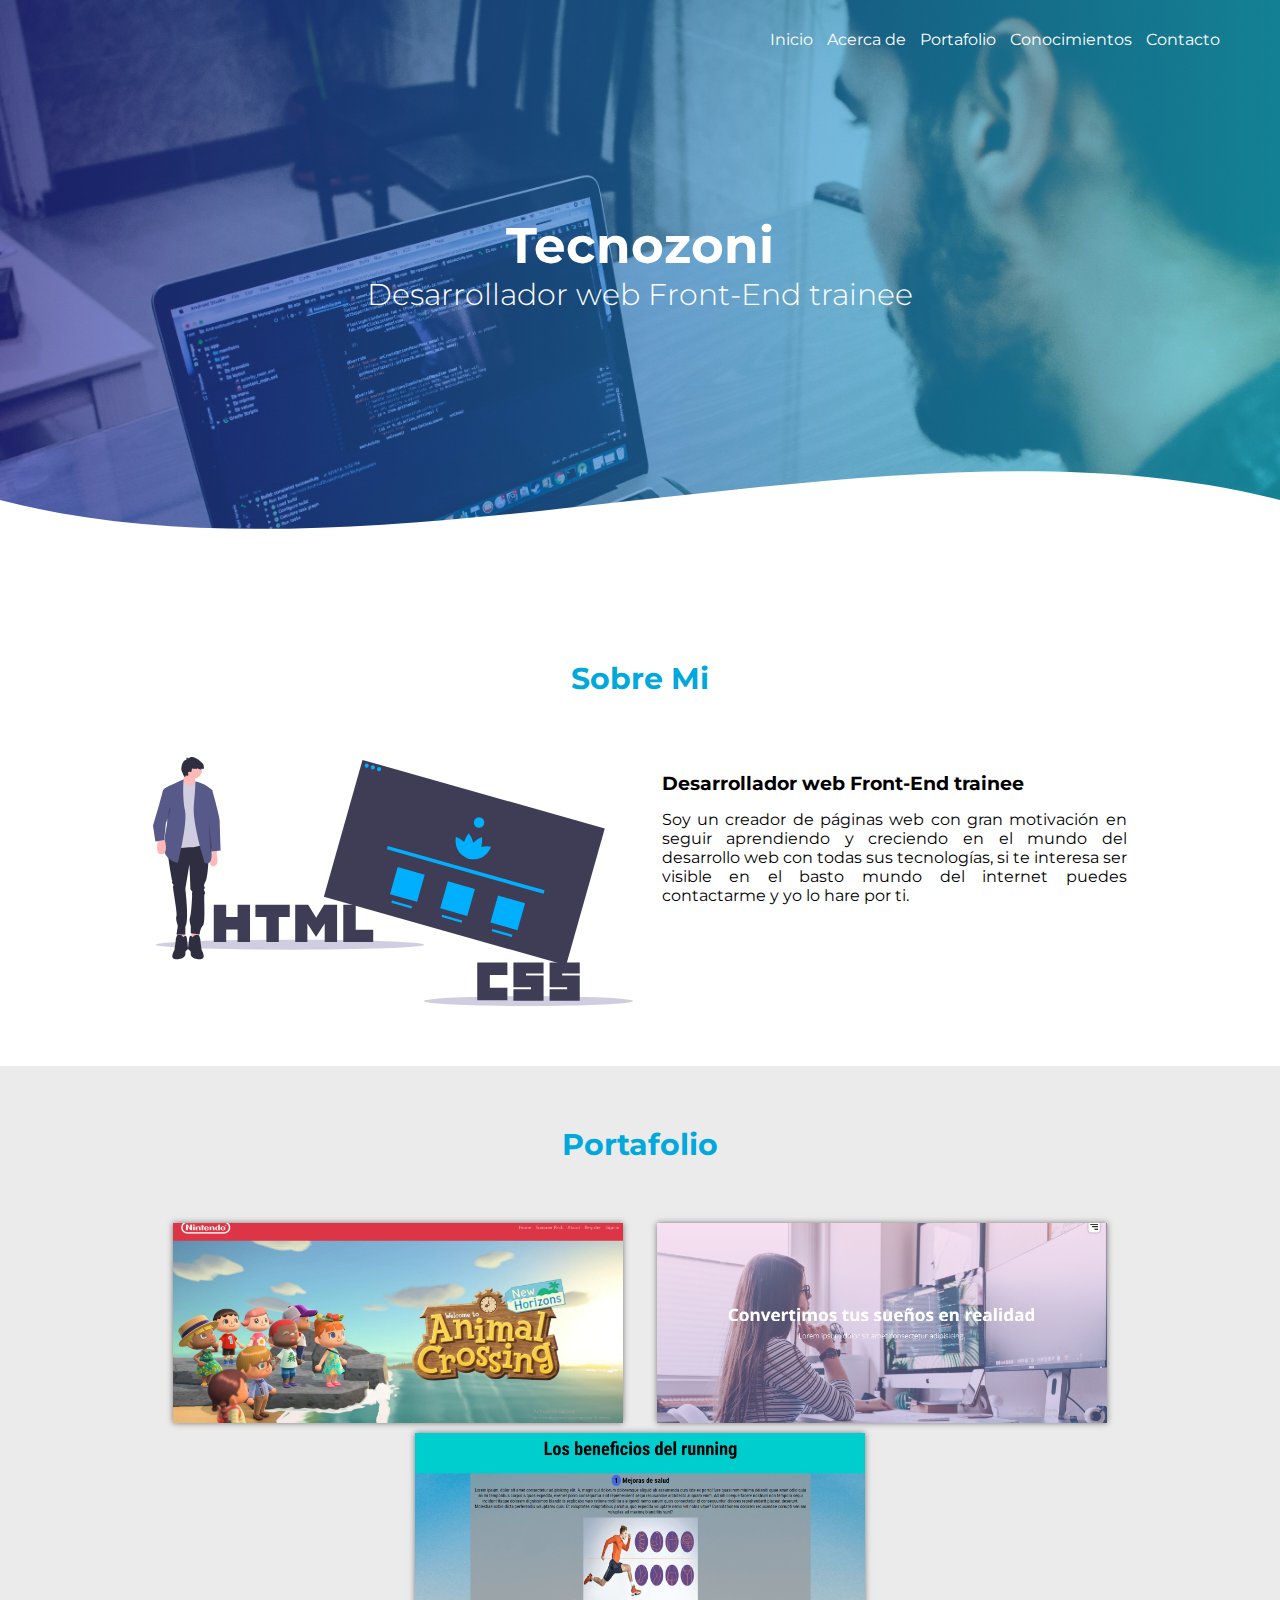
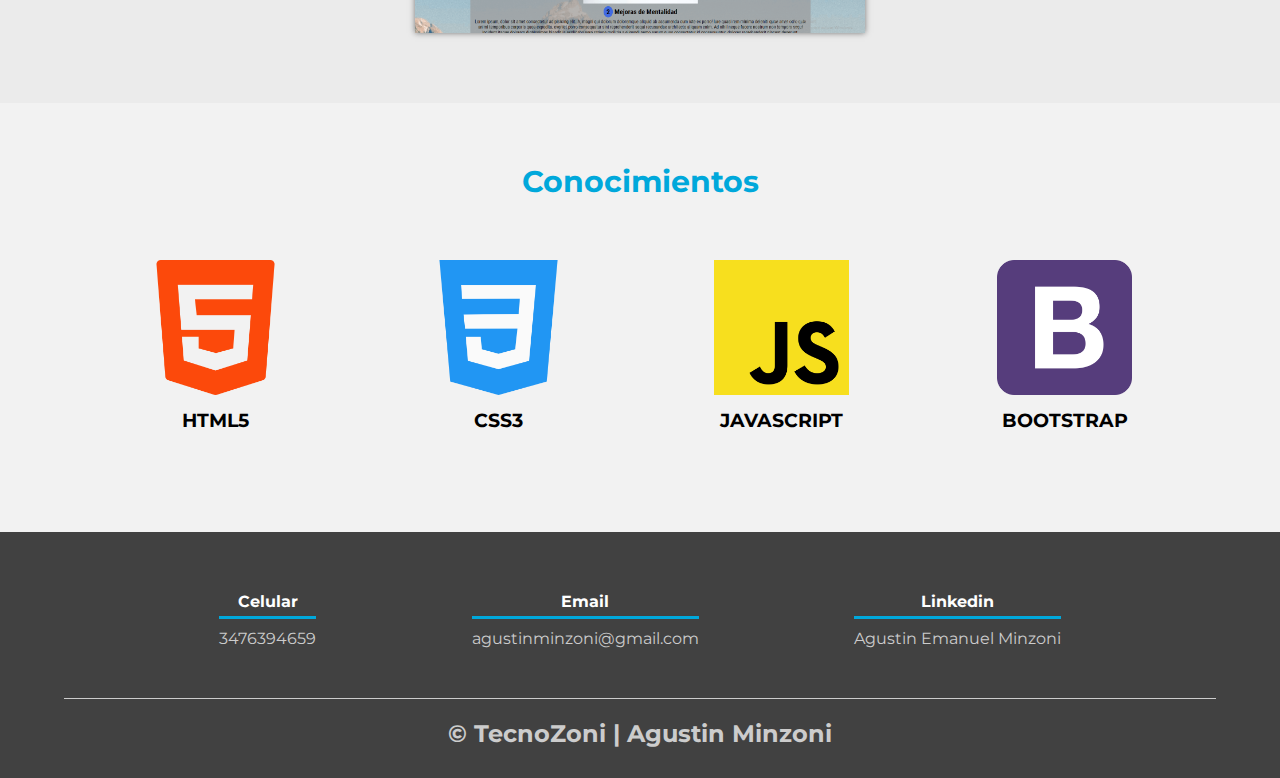
<file: index.html>
<!DOCTYPE html>
<html lang="es">

<head>
    <meta charset="UTF-8">
    <meta http-equiv="X-UA-Compatible" content="IE=edge">
    <meta name="viewport" content="width=device-width, initial-scale=1.0">
    <title>TecnoZoni Portafolio</title>
    <link href="https://fonts.googleapis.com/css2?family=Montserrat:wght@300;400;500;600;700&display=swap"
        rel="stylesheet">
    <link rel="shortcut icon" href="img/TecnoZoni.png" type="image/x-icon">
    <link rel="stylesheet" href="style.css">
</head>

<body>
    <header>
        <nav>
            <a href="#Inicio">Inicio</a>
            <a href="#Acerca-de">Acerca de</a>
            <a href="#Portafolio">Portafolio</a>
            <a href="#Conocimientos">Conocimientos</a>
            <a href="#Contacto">Contacto</a>
        </nav>
        <section class="textos-header" id="Inicio">
            <h1>Tecnozoni</h1>
            <h2> Desarrollador web Front-End trainee</h2>
        </section>
        <div class="wave" style="height: 150px; overflow: hidden;"><svg viewBox="0 0 500 150" preserveAspectRatio="none"
                style="height: 100%; width: 100%;">
                <path d="M0.00,49.98 C149.99,150.00 349.20,-49.98 500.00,49.98 L500.00,150.00 L0.00,150.00 Z"
                    style="stroke: none; fill: #fff;"></path>
            </svg></div>
    </header>
    <main>
        <section class="contenedor sobre-nosotros" id="Acerca-de">
            <h2 class="titulo">Sobre Mi</h2>
            <div class="contenedor-sobre-nosotros">
                <img src="img/ilustracion1.svg" alt="" class="imagen-sobre-nosotros">
                <div class="contenido-texto">
                    <h3>Desarrollador web Front-End trainee</h3>
                    <p>Soy un creador de páginas web con gran motivación en seguir aprendiendo y creciendo en el mundo
                        del desarrollo web con todas sus tecnologías, si te interesa ser visible en el basto mundo del
                        internet puedes contactarme y yo lo hare por ti.</p>
        </section>

        <section class="portafolio" id="Portafolio">
            <div class="contenedor">
                <h2 class="titulo">Portafolio</h2>
                <div class="galeria-port">
                    <div class="imagen-port">
                        <a href="https://tecnozoni.github.io/animalcrossing/" target="_blank">
                            <img src="img/pro1.png" alt="">
                            <div class="hover-galeria">
                                <img src="img/bootstrap2.png" alt="">
                                <p>HTML5,CSS3,JS y BOOTSTRAP</p>
                            </div>
                        </a>
                    </div>
                    <div class="imagen-port">
                        <a href="https://tecnozoni.github.io/WebHtmlCssJs/" target="_blank">
                            <img src="img/pro2.png" alt="">
                            <div class="hover-galeria">
                                <img src="img/code.png" alt="">
                                <p>HTML5,CSS3 y JS</p>
                            </div>
                        </a>
                    </div>
                    <div class="imagen-port">
                        <a href="https://tecnozoni.github.io/MiniBlog/" target="_blank">
                            <img src="img/pro3.png" alt="">
                            <div class="hover-galeria">
                                <img src="img/code.png" alt="">
                                <p>HTML5 y CSS3</p>
                            </div>
                        </a>
                    </div>
                </div>
            </div>
        </section>

        <section class="about-services" id="Conocimientos">
            <div class="contenedor">
                <h2 class="titulo">Conocimientos</h2>
                <div class="servicio-cont">
                    <div class="servicio-ind">
                        <img src="img/html-5.png" alt="">
                        <h3>HTML5</h3>
                    </div>
                    <div class="servicio-ind">
                        <img src="img/css-3.png" alt="">
                        <h3>CSS3</h3>
                    </div>
                    <div class="servicio-ind">
                        <img src="img//javascript.png" alt="">
                        <h3>JAVASCRIPT</h3>
                    </div>
                    <div class="servicio-ind">
                        <img src="img//bootstrap.png" alt="">
                        <h3>BOOTSTRAP</h3>
                    </div>
                </div>
            </div>
        </section>
    </main>
    <footer>
        <div class="contenedor-footer" id="Contacto">
            <div class="content-foo">
                <h4>Celular</h4>
                <p>3476394659</p>
            </div>
            <div class="content-foo">
                <h4>Email</h4>
                <p>agustinminzoni@gmail.com</p>
            </div>
            <div class="content-foo">
                <h4>Linkedin</h4>
                <a href="https://www.linkedin.com/in/agustinminzoni/">Agustin Emanuel Minzoni</a>
            </div>
        </div>
        <h2 class="titulo-final">&copy; TecnoZoni | Agustin Minzoni</h2>
    </footer>
</body>

</html>
</file>
<file: style.css>
*{
    padding: 0;
    margin: 0;
    box-sizing: border-box;
}
:root{
    scroll-behavior: smooth;
}

body{
    font-family: 'Montserrat', sans-serif;
}

.contenedor{
    padding: 60px 0;
    width: 90%;
    max-width: 1000px;
    margin: auto;
    overflow: hidden;
}

.titulo{
    color: rgb(0, 168, 219);
    font-size: 30px;
    text-align: center;
    margin-bottom: 60px;
}

/* Header */

header{
    width: 100%;
    height: 600px;
    background: rgb(13,13,164);
background: linear-gradient(90deg, rgba(13,13,164,0.5) 0%, rgba(0,212,255,0.5) 100%, rgba(2,0,36,0.5) 100%),url(img/portada.jpg);
    background-size: cover;
    background-attachment: fixed;
    position: relative;
}

nav{
    text-align: right;
    padding: 30px 50px 0 0;

}

nav>a{
    color: #fff;
    font-size: 300;
    text-decoration: none;
    margin-right: 10px;
}
nav>a:hover{
    text-decoration: underline;
}

header .textos-header{
    display: flex;
    height: 430px;
    width: 100%;
    align-items: center;
    justify-content: center;
    flex-direction: column;
    text-align: center;
}

.textos-header h1{
    font-size: 50px;
    color: #fff;
}

.textos-header h2{
    font-size: 30px;
    font-weight: 300;
    color: #fff;
}

.wave{
    position: absolute;
    bottom: 0;
    width: 100%;
}

/* Sobre Mi */

.contenedor-sobre-nosotros{
    display: flex;
    justify-content: space-evenly;
}

.imagen-sobre-nosotros{
    width: 48%;
}

.sobre-nosotros .contenido-texto{
    width: 48%;
}

.contenido-texto h3{
    margin: 15px;
}

.contenido-texto p{
    padding: 0px 0px 30px 15px;
    font-weight: 400;
    text-align: justify;
}

/* Portafolio */

.portafolio{
    background: #ebebeb;
}

.galeria-port{
    display: flex;
    justify-content: space-evenly;
    flex-wrap: wrap;
}

.imagen-port{
    width: 45%;
    height: 200px;
    margin-bottom: 10px;
    overflow: hidden;
    position: relative;
    cursor: pointer;
    box-shadow: 0 0 6px 0 rgba(0, 0, 0, 0.5);
}

.imagen-port img{
    width: 100%;
    height: 100%;
    object-fit: cover;
    display: block;
}

.hover-galeria{
    position: absolute;
    width: 100%;
    height: 100%;
    top: 0;
    transform: scale(0);
    background: rgba(0, 168, 219, 0.5);
    transition: transform .5s;
    display: flex;
    justify-content: center;
    align-items: center;
    flex-direction: column;
}

.hover-galeria img{
    width: 50px;
    height: 50px;
    filter: invert(100%);
}

.hover-galeria p{
    color: #fff;
}

.imagen-port:hover .hover-galeria{
    transform: scale(1);
}

/* Sobre mi */

.about-services{
    background: #f2f2f2;
    padding-bottom: 30px;
}

.servicio-cont{
    display: flex;
    justify-content: space-between;
    align-items: center;
}

.servicio-ind{
    width: 15%;
    text-align: center;
}

.servicio-ind img{
    width: 90%;
}

.servicio-ind h3{
    margin: 10px;
}

/* footer */ 

footer{
    background: #414141;
    padding: 60px 0 30px 0;
    margin: auto;
    overflow: hidden;
}

.contenedor-footer{
    display: flex;
    width: 90%;
    justify-content: space-evenly;
    margin: auto;
    padding-bottom: 50px;
    border-bottom: 1px solid #ccc;
}

.content-foo{
    text-align: center;
    
}

.content-foo h4{
    color: #fff;
    border-bottom: 3px solid rgb(0, 168, 219);
    padding-bottom: 5px;
    margin-bottom: 10px;
}

.content-foo p{
    color: #ccc;
}

.content-foo a{
    color: #ccc;
    text-decoration: none;
}
.content-foo a:hover{
    text-decoration: underline;
}
.titulo-final{
    text-align: center;
    font-size: 24px;
    margin: 20px 0 0 0;
    color: #ccc;
}

@media screen and (max-width:900px){
    header{
        background-position: center;
    }

    .contenedor-sobre-nosotros{
        flex-direction: column;
        justify-content: center;
        align-items: center;
    }

    .sobre-nosotros .contenido-textos{
        width: 90%;
    }

    .imagen-about-us{
        width: 90%;
    }

    /* Portafolio*/

    .imagen-port{
        width: 44%;
    }

        /* servicios */

        .servicio-cont{
            justify-content: center;
            flex-direction: column;
        }
    
        .servicio-ind{
            width: 40%;
            text-align: center;
            margin-bottom: 60px;
        }
        .servicio-ind img{
            width: 80%;
        }
}

@media screen and (max-width:500px){
    nav{
        text-align: center;
        padding: 30px 0 0 0;
    }

    nav > a{
        margin-right: 5px;
    }

    .textos-header h1{
        font-size: 35px;
    }

    .textos-header h2{
        font-size: 20px;
    }

    /* Sobre mi*/

    
    .imagen-about-us{
        margin-bottom: 60px;
        width: 99%;
    }

    .sobre-nosotros .contenido-textos{
        width: 95%;
    }

        /* Portafolio */

        .imagen-port{
            width: 95%;
        }
    
        /* Footer */

    .contenedor-footer{
        flex-direction: column;
        border: none;
    }

    .content-foo{
        margin-bottom: 20px;
        text-align: center;
    }

    .content-foo h4{
        border: none;
    }

    .content-foo p{
        color: #ccc;
        border-bottom: 1px solid #f2f2f2;
        padding-bottom: 20px;
    }

    .titulo-final{
        font-size: 20px;
    }
}
</file>
